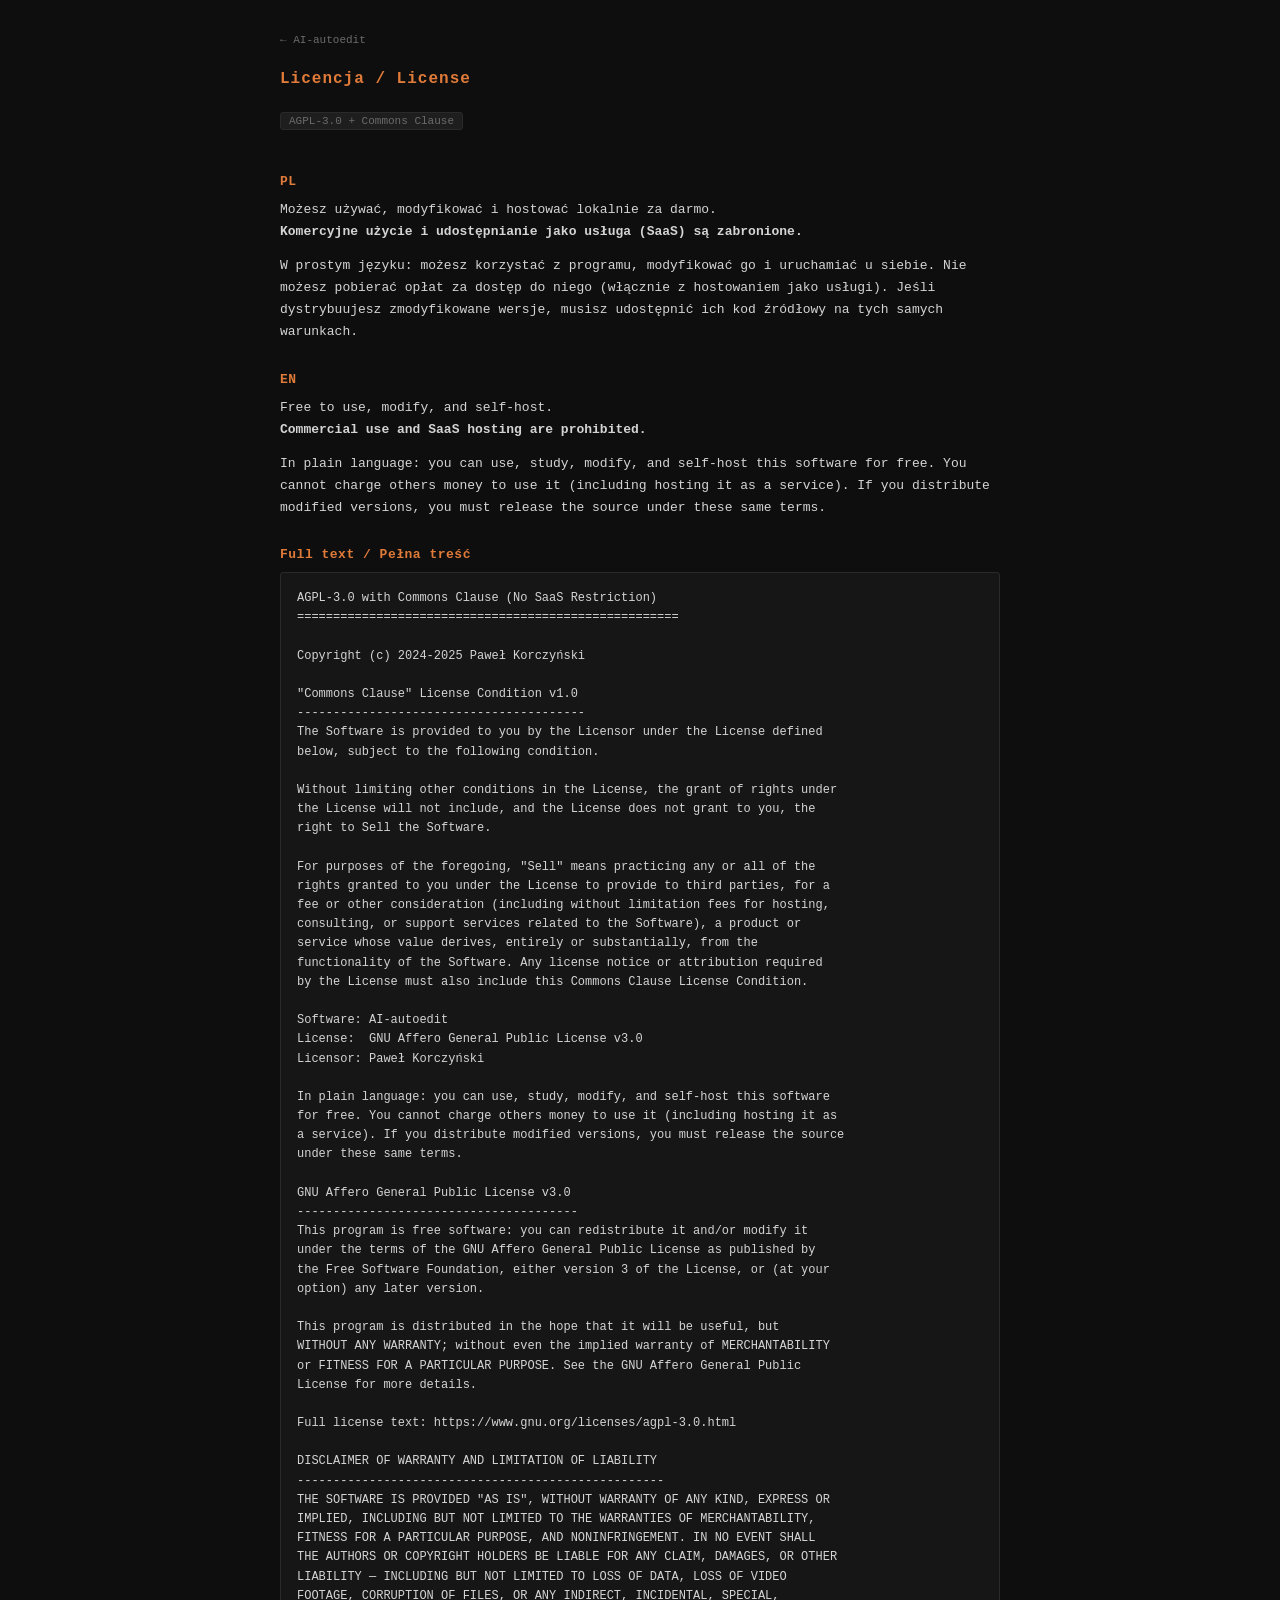
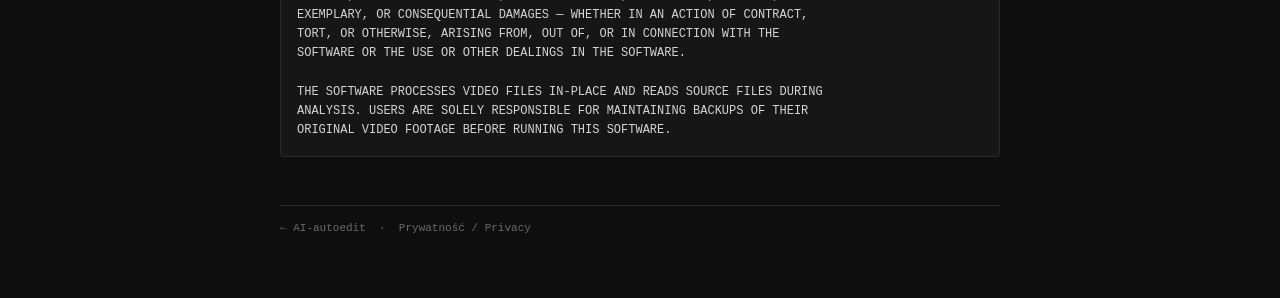
<file: webapp/static/license.html>
<!DOCTYPE html>
<html lang="en">
<head>
<meta charset="UTF-8">
<meta name="viewport" content="width=device-width, initial-scale=1.0">
<title>Licencja / License — AI-autoedit</title>
<style>
*, *::before, *::after { box-sizing: border-box; margin: 0; padding: 0; }
:root {
  --bg:#0e0e0e; --bg2:#161616; --bg3:#1e1e1e; --border:#2a2a2a;
  --text:#d4d4d4; --muted:#6b6b6b; --accent:#e07b39;
  --font:'Consolas','Menlo',monospace;
}
html, body { background: var(--bg); color: var(--text); font-family: var(--font); font-size: 13px; min-height: 100%; }
.wrap { max-width: 760px; margin: 0 auto; padding: 32px 20px 60px; }
h1 { font-size: 16px; color: var(--accent); letter-spacing: 1px; margin-bottom: 24px; }
h2 { font-size: 13px; color: var(--accent); margin: 28px 0 10px; letter-spacing: 0.5px; }
p { line-height: 1.7; margin-bottom: 12px; }
pre { background: var(--bg2); border: 1px solid var(--border); padding: 16px; white-space: pre-wrap; word-break: break-word; line-height: 1.6; font-size: 12px; color: var(--text); margin-bottom: 16px; border-radius: 3px; }
a { color: var(--accent); text-decoration: none; }
a:hover { text-decoration: underline; }
.back { display: inline-block; margin-bottom: 24px; color: var(--muted); font-size: 11px; }
.back:hover { color: var(--accent); }
.tag { display: inline-block; background: var(--bg3); border: 1px solid var(--border); padding: 2px 8px; border-radius: 3px; font-size: 11px; color: var(--muted); margin-bottom: 16px; }
footer { margin-top: 48px; padding-top: 16px; border-top: 1px solid var(--border); font-size: 11px; color: var(--muted); }
footer a { color: var(--muted); }
footer a:hover { color: var(--accent); }
</style>
</head>
<body>
<div class="wrap">
  <a class="back" href="/">← AI-autoedit</a>

  <h1>Licencja / License</h1>

  <span class="tag">AGPL-3.0 + Commons Clause</span>

  <h2>PL</h2>
  <p>Możesz używać, modyfikować i hostować lokalnie za darmo.<br>
  <strong>Komercyjne użycie i udostępnianie jako usługa (SaaS) są zabronione.</strong></p>
  <p>W prostym języku: możesz korzystać z programu, modyfikować go i uruchamiać u siebie.
  Nie możesz pobierać opłat za dostęp do niego (włącznie z hostowaniem jako usługi).
  Jeśli dystrybuujesz zmodyfikowane wersje, musisz udostępnić ich kod źródłowy na tych samych warunkach.</p>

  <h2>EN</h2>
  <p>Free to use, modify, and self-host.<br>
  <strong>Commercial use and SaaS hosting are prohibited.</strong></p>
  <p>In plain language: you can use, study, modify, and self-host this software for free.
  You cannot charge others money to use it (including hosting it as a service).
  If you distribute modified versions, you must release the source under these same terms.</p>

  <h2>Full text / Pełna treść</h2>
  <pre>AGPL-3.0 with Commons Clause (No SaaS Restriction)
=====================================================

Copyright (c) 2024-2025 Paweł Korczyński

"Commons Clause" License Condition v1.0
----------------------------------------
The Software is provided to you by the Licensor under the License defined
below, subject to the following condition.

Without limiting other conditions in the License, the grant of rights under
the License will not include, and the License does not grant to you, the
right to Sell the Software.

For purposes of the foregoing, "Sell" means practicing any or all of the
rights granted to you under the License to provide to third parties, for a
fee or other consideration (including without limitation fees for hosting,
consulting, or support services related to the Software), a product or
service whose value derives, entirely or substantially, from the
functionality of the Software. Any license notice or attribution required
by the License must also include this Commons Clause License Condition.

Software: AI-autoedit
License:  GNU Affero General Public License v3.0
Licensor: Paweł Korczyński

In plain language: you can use, study, modify, and self-host this software
for free. You cannot charge others money to use it (including hosting it as
a service). If you distribute modified versions, you must release the source
under these same terms.

GNU Affero General Public License v3.0
---------------------------------------
This program is free software: you can redistribute it and/or modify it
under the terms of the GNU Affero General Public License as published by
the Free Software Foundation, either version 3 of the License, or (at your
option) any later version.

This program is distributed in the hope that it will be useful, but
WITHOUT ANY WARRANTY; without even the implied warranty of MERCHANTABILITY
or FITNESS FOR A PARTICULAR PURPOSE. See the GNU Affero General Public
License for more details.

Full license text: https://www.gnu.org/licenses/agpl-3.0.html

DISCLAIMER OF WARRANTY AND LIMITATION OF LIABILITY
---------------------------------------------------
THE SOFTWARE IS PROVIDED "AS IS", WITHOUT WARRANTY OF ANY KIND, EXPRESS OR
IMPLIED, INCLUDING BUT NOT LIMITED TO THE WARRANTIES OF MERCHANTABILITY,
FITNESS FOR A PARTICULAR PURPOSE, AND NONINFRINGEMENT. IN NO EVENT SHALL
THE AUTHORS OR COPYRIGHT HOLDERS BE LIABLE FOR ANY CLAIM, DAMAGES, OR OTHER
LIABILITY — INCLUDING BUT NOT LIMITED TO LOSS OF DATA, LOSS OF VIDEO
FOOTAGE, CORRUPTION OF FILES, OR ANY INDIRECT, INCIDENTAL, SPECIAL,
EXEMPLARY, OR CONSEQUENTIAL DAMAGES — WHETHER IN AN ACTION OF CONTRACT,
TORT, OR OTHERWISE, ARISING FROM, OUT OF, OR IN CONNECTION WITH THE
SOFTWARE OR THE USE OR OTHER DEALINGS IN THE SOFTWARE.

THE SOFTWARE PROCESSES VIDEO FILES IN-PLACE AND READS SOURCE FILES DURING
ANALYSIS. USERS ARE SOLELY RESPONSIBLE FOR MAINTAINING BACKUPS OF THEIR
ORIGINAL VIDEO FOOTAGE BEFORE RUNNING THIS SOFTWARE.</pre>

  <footer>
    <a href="/">← AI-autoedit</a> &nbsp;·&nbsp; <a href="/static/privacy.html">Prywatność / Privacy</a>
  </footer>
</div>
</body>
</html>
</file>
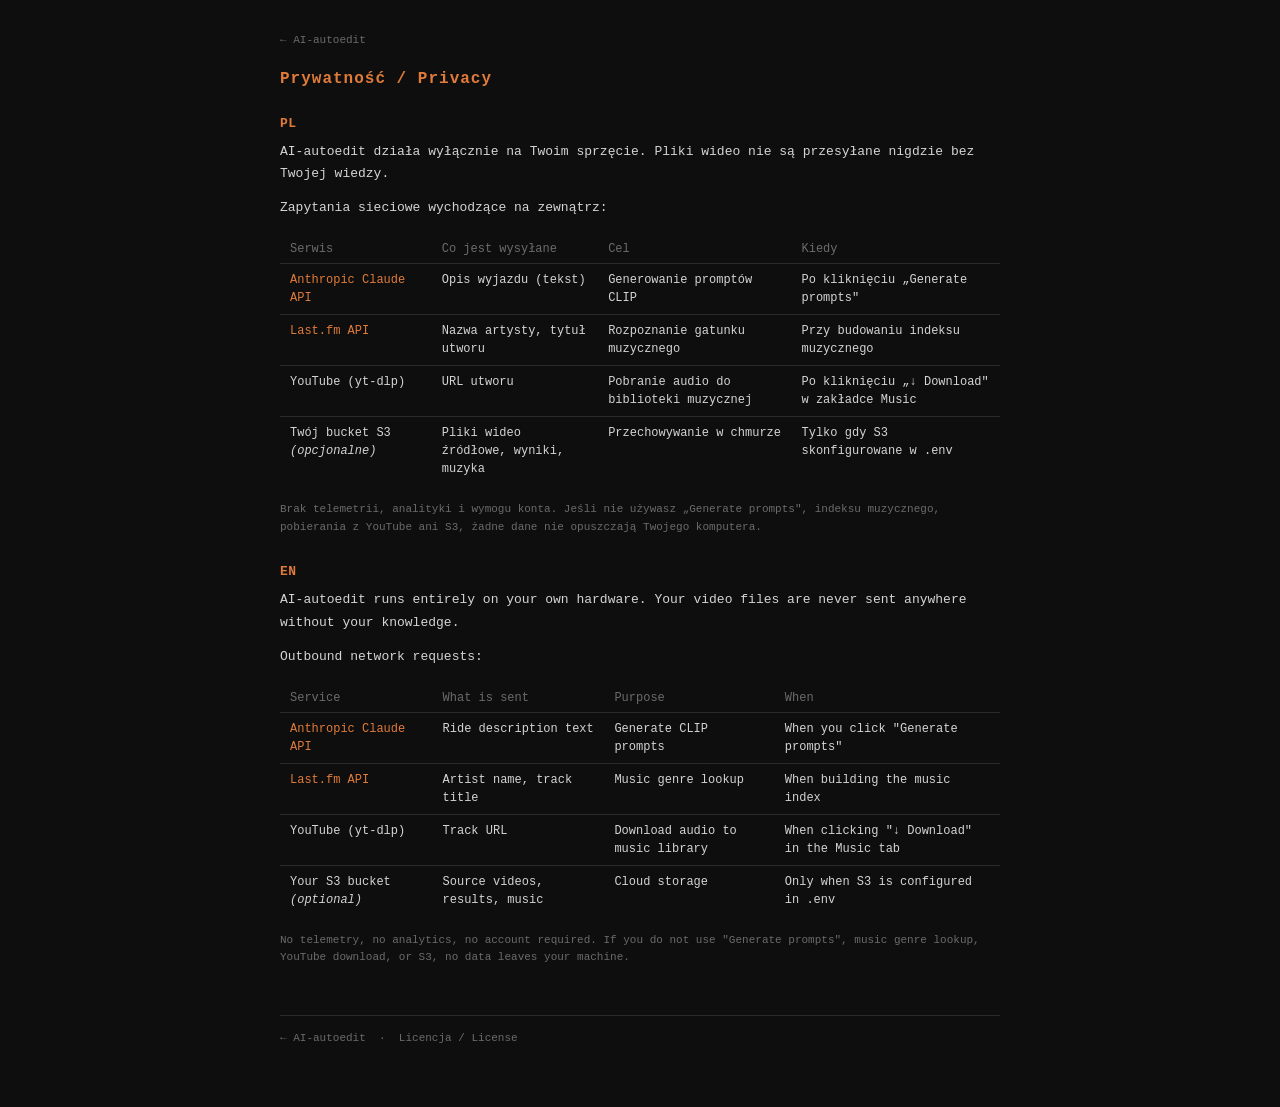
<file: webapp/static/privacy.html>
<!DOCTYPE html>
<html lang="en">
<head>
<meta charset="UTF-8">
<meta name="viewport" content="width=device-width, initial-scale=1.0">
<title>Prywatność / Privacy — AI-autoedit</title>
<style>
*, *::before, *::after { box-sizing: border-box; margin: 0; padding: 0; }
:root {
  --bg:#0e0e0e; --bg2:#161616; --bg3:#1e1e1e; --border:#2a2a2a;
  --text:#d4d4d4; --muted:#6b6b6b; --accent:#e07b39;
  --font:'Consolas','Menlo',monospace;
}
html, body { background: var(--bg); color: var(--text); font-family: var(--font); font-size: 13px; min-height: 100%; }
.wrap { max-width: 760px; margin: 0 auto; padding: 32px 20px 60px; }
h1 { font-size: 16px; color: var(--accent); letter-spacing: 1px; margin-bottom: 24px; }
h2 { font-size: 13px; color: var(--accent); margin: 28px 0 10px; letter-spacing: 0.5px; }
p { line-height: 1.7; margin-bottom: 12px; }
table { width: 100%; border-collapse: collapse; margin: 16px 0; font-size: 12px; }
th { text-align: left; padding: 7px 10px; border-bottom: 1px solid var(--border); color: var(--muted); font-weight: normal; }
td { padding: 7px 10px; border-bottom: 1px solid var(--border); vertical-align: top; line-height: 1.5; }
tr:last-child td { border-bottom: none; }
a { color: var(--accent); text-decoration: none; }
a:hover { text-decoration: underline; }
.back { display: inline-block; margin-bottom: 24px; color: var(--muted); font-size: 11px; }
.back:hover { color: var(--accent); }
.note { font-size: 11px; color: var(--muted); margin-top: 16px; line-height: 1.6; }
footer { margin-top: 48px; padding-top: 16px; border-top: 1px solid var(--border); font-size: 11px; color: var(--muted); }
footer a { color: var(--muted); }
footer a:hover { color: var(--accent); }
</style>
</head>
<body>
<div class="wrap">
  <a class="back" href="/">← AI-autoedit</a>

  <h1>Prywatność / Privacy</h1>

  <h2>PL</h2>
  <p>AI-autoedit działa wyłącznie na Twoim sprzęcie. Pliki wideo nie są przesyłane nigdzie bez Twojej wiedzy.</p>

  <p>Zapytania sieciowe wychodzące na zewnątrz:</p>

  <table>
    <tr><th>Serwis</th><th>Co jest wysyłane</th><th>Cel</th><th>Kiedy</th></tr>
    <tr>
      <td><a href="https://www.anthropic.com/privacy" target="_blank">Anthropic Claude API</a></td>
      <td>Opis wyjazdu (tekst)</td>
      <td>Generowanie promptów CLIP</td>
      <td>Po kliknięciu „Generate prompts"</td>
    </tr>
    <tr>
      <td><a href="https://www.last.fm/api/tos" target="_blank">Last.fm API</a></td>
      <td>Nazwa artysty, tytuł utworu</td>
      <td>Rozpoznanie gatunku muzycznego</td>
      <td>Przy budowaniu indeksu muzycznego</td>
    </tr>
    <tr>
      <td>YouTube (yt-dlp)</td>
      <td>URL utworu</td>
      <td>Pobranie audio do biblioteki muzycznej</td>
      <td>Po kliknięciu „↓ Download" w zakładce Music</td>
    </tr>
    <tr>
      <td>Twój bucket S3 <em>(opcjonalne)</em></td>
      <td>Pliki wideo źródłowe, wyniki, muzyka</td>
      <td>Przechowywanie w chmurze</td>
      <td>Tylko gdy S3 skonfigurowane w <code>.env</code></td>
    </tr>
  </table>

  <p class="note">Brak telemetrii, analityki i wymogu konta. Jeśli nie używasz „Generate prompts", indeksu muzycznego, pobierania z YouTube ani S3, żadne dane nie opuszczają Twojego komputera.</p>

  <h2>EN</h2>
  <p>AI-autoedit runs entirely on your own hardware. Your video files are never sent anywhere without your knowledge.</p>

  <p>Outbound network requests:</p>

  <table>
    <tr><th>Service</th><th>What is sent</th><th>Purpose</th><th>When</th></tr>
    <tr>
      <td><a href="https://www.anthropic.com/privacy" target="_blank">Anthropic Claude API</a></td>
      <td>Ride description text</td>
      <td>Generate CLIP prompts</td>
      <td>When you click "Generate prompts"</td>
    </tr>
    <tr>
      <td><a href="https://www.last.fm/api/tos" target="_blank">Last.fm API</a></td>
      <td>Artist name, track title</td>
      <td>Music genre lookup</td>
      <td>When building the music index</td>
    </tr>
    <tr>
      <td>YouTube (yt-dlp)</td>
      <td>Track URL</td>
      <td>Download audio to music library</td>
      <td>When clicking "↓ Download" in the Music tab</td>
    </tr>
    <tr>
      <td>Your S3 bucket <em>(optional)</em></td>
      <td>Source videos, results, music</td>
      <td>Cloud storage</td>
      <td>Only when S3 is configured in <code>.env</code></td>
    </tr>
  </table>

  <p class="note">No telemetry, no analytics, no account required. If you do not use "Generate prompts", music genre lookup, YouTube download, or S3, no data leaves your machine.</p>

  <footer>
    <a href="/">← AI-autoedit</a> &nbsp;·&nbsp; <a href="/static/license.html">Licencja / License</a>
  </footer>
</div>
</body>
</html>
</file>
